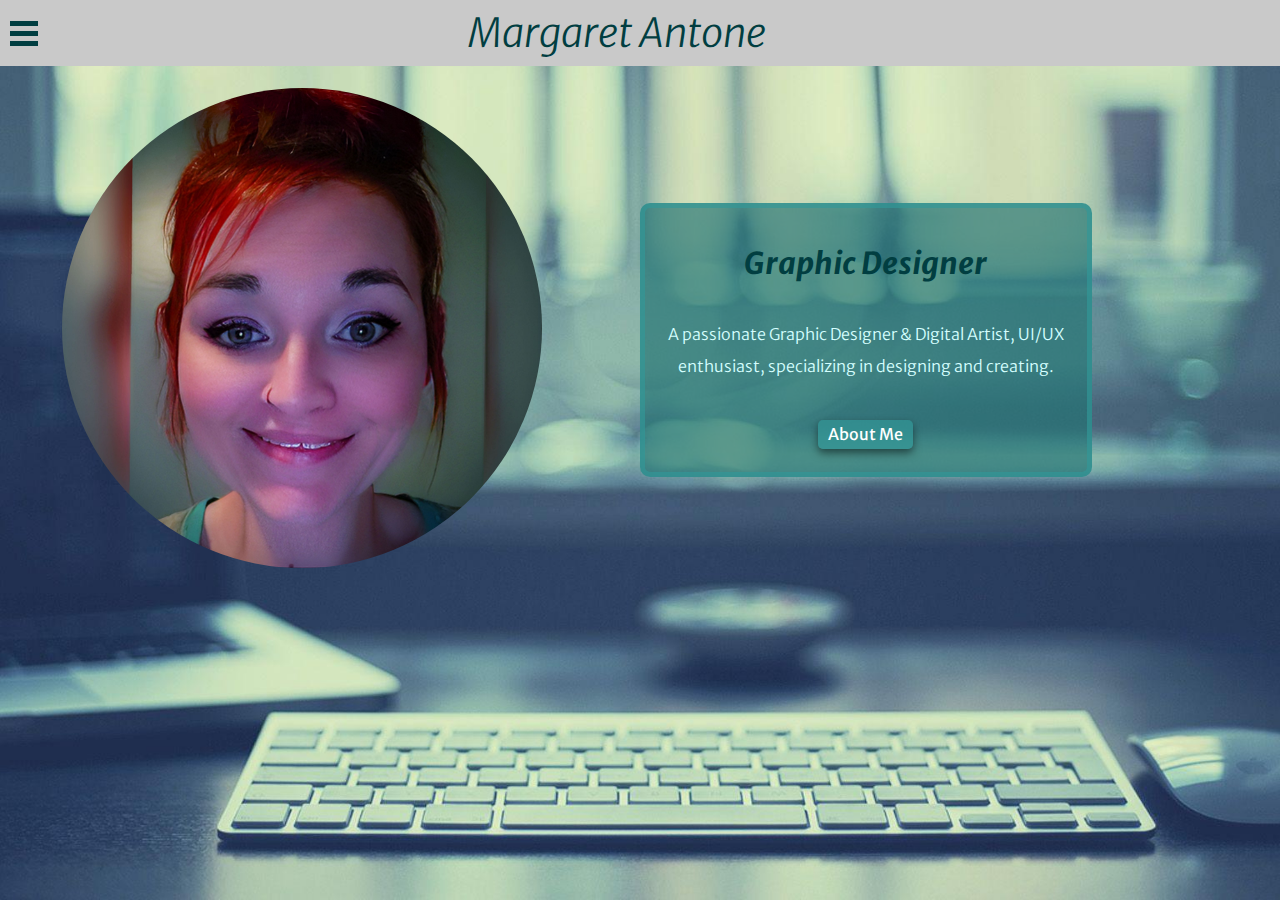
<file: index.html>
<!DOCTYPE html>
<html lang="en">
  <head>
    <meta charset="UTF-8" />
    <meta name="viewport" content="width=device-width, initial-scale=1.0" />
    <title>Margaret Antone's Portfolio</title>
    <link rel="stylesheet" href="./normalize.css" />
    <link rel="stylesheet" href="./style.css" />
    <link rel="preconnect" href="https://fonts.googleapis.com" />
    <link rel="preconnect" href="https://fonts.gstatic.com" crossorigin />
    <link
      href="https://fonts.googleapis.com/css2?family=Merriweather+Sans:ital,wght@0,300..800;1,300..800&family=Shadows+Into+Light&display=swap"
      rel="stylesheet"
    />
  </head>

  <body>
    <header>
      <div class="menu-container">
        <div
          class="hamburger-menu"
          onclick="toggleMenu()"
          aria-controls="nav-menu"
          aria-expanded="false"
          role="button"
          tabindex="0"
        >
          <div class="bar"></div>
          <div class="bar"></div>
          <div class="bar"></div>
        </div>
        <h1>Margaret Antone</h1>
        <nav id="nav-menu" class="nav-menu" aria-hidden="true">
          <ul>
            <li><a href="./otherpages/experience.html">Experience</a></li>
            <li><a href="./otherpages/resume.html">Resume</a></li>
            <li><a href="./otherpages/contact.html">Contact</a></li>
          </ul>
        </nav>
      </div>
    </header>

    <main>
      <section class="hero-section">
        <img src="./Images/PortfolioPicture.jpg" alt="picture of Margaret" />
        <div class="desc">
          <h2>Graphic Designer</h2>
          <p>
            A passionate Graphic Designer & Digital Artist, UI/UX enthusiast,
            specializing in designing and creating.
          </p>
          <button
            class="about-button"
            onclick="openPopup()"
            aria-haspopup="dialog"
            aria-controls="popup"
          >
            About Me
          </button>
        </div>
      </section>

      <div
        id="popup"
        class="popup"
        role="dialog"
        aria-labelledby="popup-title"
        aria-hidden="true"
      >
        <div class="popup-content">
          <span
            class="close-button"
            onclick="closePopup()"
            aria-label="Close"
            tabindex="0"
            >&times;</span
          >

          <h2 id="popup-title">About Me</h2>
          <p>
            Hi, I'm Margaret Antone, a passionate Graphic Designer & Digital
            Artist with a love for creating engaging visual content, based out
            of London, Ontario. As a mother of 3 with a passion for creative
            design. My work spans various areas including UI/UX design, digital
            art, and more. I thrive on turning creative ideas into compelling
            designs.
          </p>
          <p>
            I want to explore and create in all aspects of life. From creating
            and designing fun art projects with my children, to bringing my
            client's ideas to life. I enjoy all aspects of design from start to
            finish.
          </p>
          <p>
            I am very focused on giving my clients the end results they imagine!
          </p>
          <p>
            I have recently completed the INDIGItech program, a specialized
            initiative by the Indigenous Friends Association aimed at equipping
            Indigenous individuals with advanced skills in technology, coding,
            and digital literacy along with digital art. Currently, I am serving
            as an intern with the Indigenous Friends Association, where I am
            furthering my education and honing my expertise in Web Development.
          </p>
        </div>
      </div>
    </main>
    <script src="./script.js"></script>
  </body>
</html>
</file>
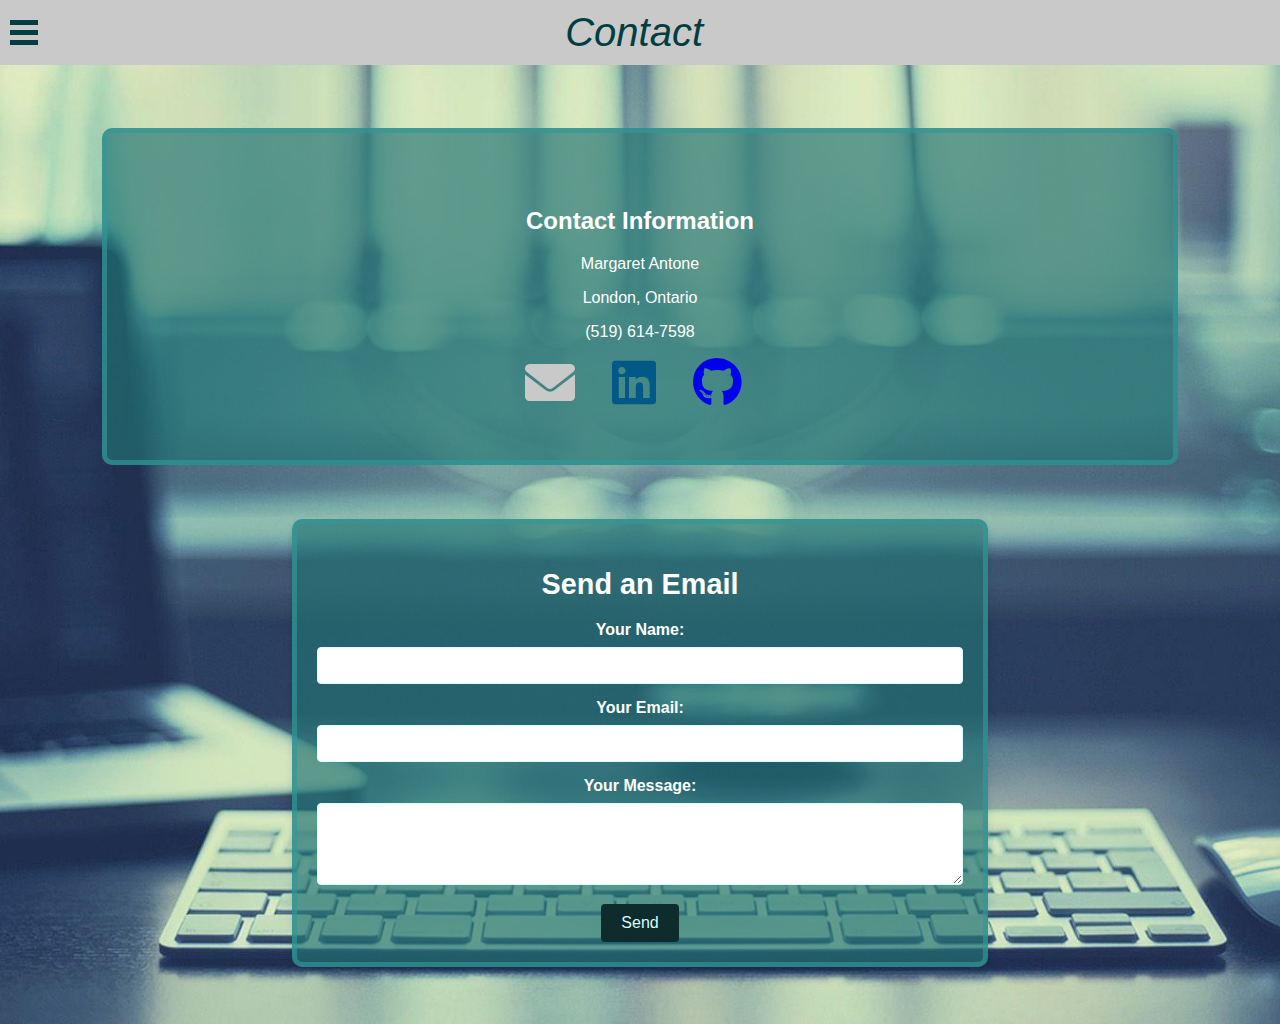
<file: otherpages/contact.html>
<!DOCTYPE html>
<html lang="en">
  <head>
    <meta charset="UTF-8" />
    <meta name="viewport" content="width=device-width, initial-scale=1.0" />
    <title>Contact</title>
    <link rel="stylesheet" href="../style.css" />
    <link
      rel="stylesheet"
      href="https://cdnjs.cloudflare.com/ajax/libs/font-awesome/6.0.0-beta3/css/all.min.css"
    />
  </head>
  <body class="contact-body">
    <header>
      <div class="menu-container">
        <div
          class="hamburger-menu"
          onclick="toggleMenu()"
          aria-controls="nav-menu"
          aria-expanded="false"
          role="button"
          tabindex="0"
        >
          <div class="bar"></div>
          <div class="bar"></div>
          <div class="bar"></div>
        </div>
        <h1 class="CH1">Contact</h1>
        <nav id="nav-menu" class="nav-menu" aria-hidden="true">
          <ul>
            <li><a href="../index.html">Home</a></li>
            <li><a href="../otherpages/experience.html">Experience</a></li>
            <li><a href="../otherpages/resume.html">Resume</a></li>
            <li><a href="../otherpages/contact.html">Contact</a></li>
          </ul>
        </nav>
      </div>
    </header>
    <main class="contact-main">
        <div class="contact-info">
            <h2>Contact Information</h2>
            <p>Margaret Antone</p>
            <p>London, Ontario</p>
            <p>(519) 614-7598</p>
            <div class="contact-flex">
              <a href="mailto:margaretantone17@gmail.com" class="email-icon" aria-label="Email Margaret Antone">
                  <i class="fas fa-envelope" aria-hidden="true"></i>
              </a>

              <a href="https://www.linkedin.com/in/margaret-antone" target="_blank" class="linkedin-icon" aria-label="Margaret Antone's LinkedIn Profile">
                  <i class="fab fa-linkedin" aria-hidden="true"></i>
              </a>

              <a href="https://github.com/MAntone235" target="_blank" class="github-icon" aria-label="Margaret Antone's Github Profile">
                <i class="fa-brands fa-github" aria-hidden="true"></i>
            </a>
          </div>
          
        </div>

        <div class="email-form">
          <h2>Send an Email</h2>
          <form action="your-server-endpoint" method="post">
            <label for="name">Your Name:</label>
            <input type="text" id="name" name="name" required />

            <label for="email">Your Email:</label>
            <input type="email" id="email" name="email" required />

            <label for="message">Your Message:</label>
            <textarea id="message" name="message" rows="4" required></textarea>

            <button type="submit">Send</button>
          </form>
        </div>
      </div>
    </main>
    <script src="../script.js"></script>
  </body>
</html>
</file>
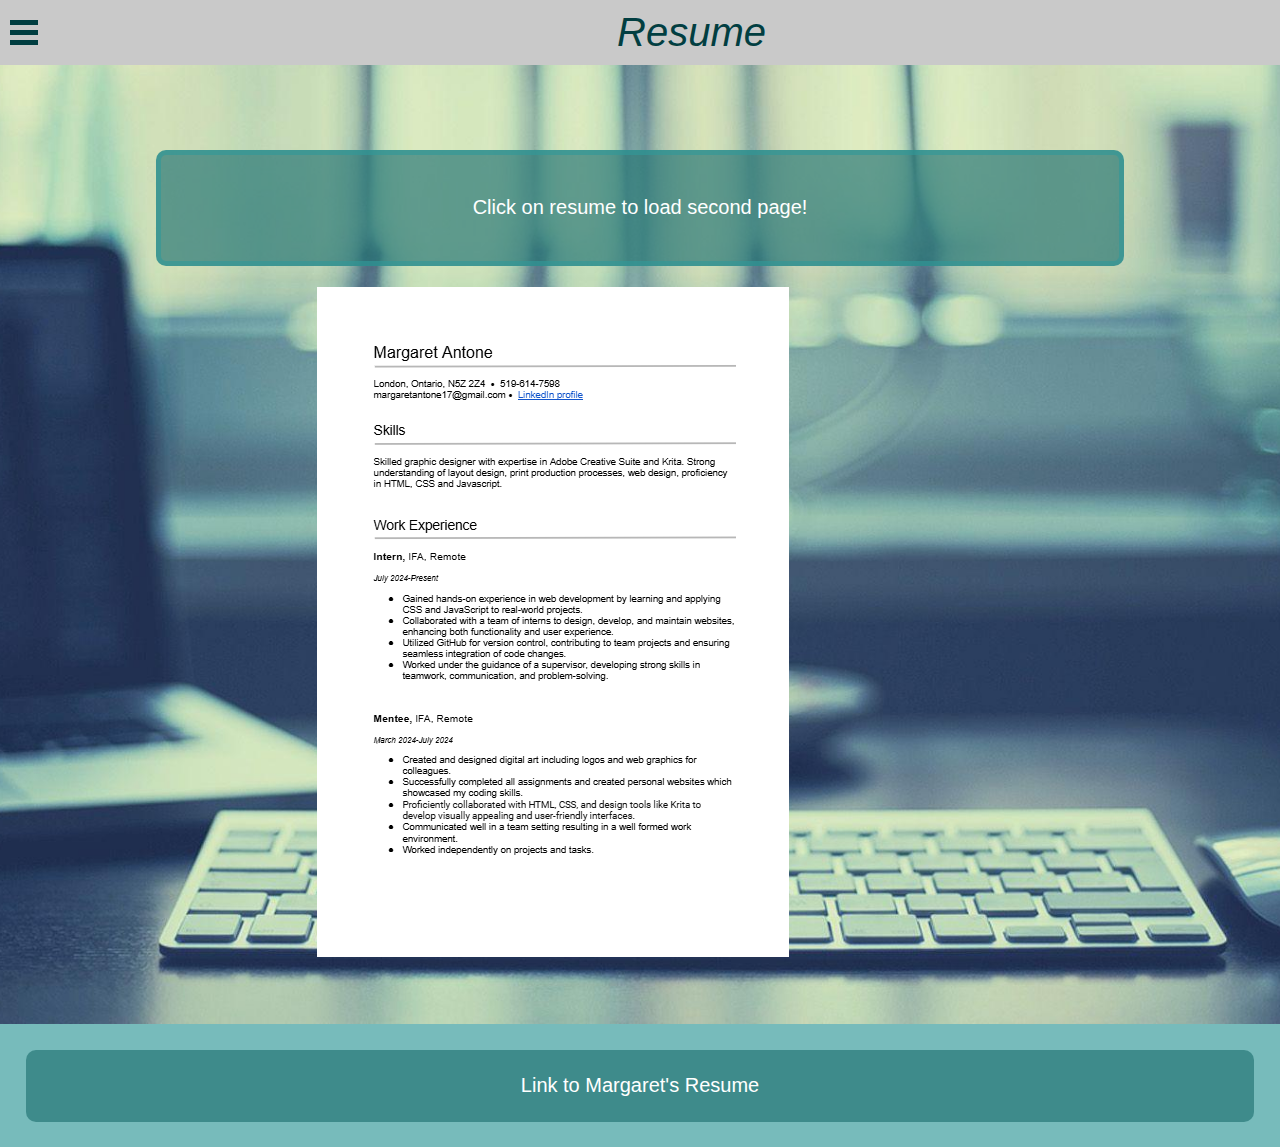
<file: otherpages/resume.html>
<!DOCTYPE html>
<html lang="en">
  <head>
    <meta charset="UTF-8" />
    <meta name="viewport" content="width=device-width, initial-scale=1.0" />
    <title>Resume</title>
    <link rel="stylesheet" href="../style.css" />
  </head>
  <body>
    <header>
      <div class="menu-container">
        <div
          class="hamburger-menu"
          onclick="toggleMenu()"
          aria-controls="nav-menu"
          aria-expanded="false"
          role="button"
          tabindex="0"
        >
          <div class="bar"></div>
          <div class="bar"></div>
          <div class="bar"></div>
        </div>
        <h1>Resume</h1>
        <nav id="nav-menu" class="nav-menu" aria-hidden="true">
          <ul>
            <li><a href="../index.html">Home</a></li>
            <li><a href="../otherpages/experience.html">Experience</a></li>
            <li><a href="../otherpages/resume.html">Resume</a></li>
            <li><a href="../otherpages/contact.html">Contact</a></li>
          </ul>
        </nav>
      </div>
    </header>
    <main class="resume-main">
      <section class="flipResume">
        <p>Click on resume to load second page!</p>
      </section>
      <div class="flip-box">
        <div class="flip-box-inner">
          <div class="flip-box-front">
            <img
              src="../Images/resume pg1.png"
              alt="First page of Margaret Antone's Resume"
            />
          </div>
          <div class="flip-box-back">
            <img
              src="../Images/resume pg 2.png"
              alt="Second page of Margaret Antone's Resume"
            />
          </div>
        </div>
      </div>
    </main>
    <footer>
      <section class="resumeLink">
        <a
          href="https://docs.google.com/document/d/1xx5RVk2ryHc48D6wvbhasC8tq4_ag76UOTBkf3vvFAM/edit?usp=sharing"
          target="_blank"
        >
          Link to Margaret's Resume
        </a>
      </section>
    </footer>
    <script src="../script.js"></script>
  </body>
</html>
</file>
<file: style.css>
/* Root variables */
:root {
    --textbox-color: rgba(33, 114, 114, 0.664);
    --border-color: rgba(50, 153, 153, 0.664);
    --hover-color: rgb(14, 44, 44);
    --text-color: black;
    --font-size-16: 16px;
    --font-size-18: 18px;
    --font-size-20: 20px;
    --font-size-28: 28px;
}


/* Base styles for the body */
body{
    font-family: "Merriweather Sans", sans-serif;
        font-weight: 200;
        font-style: normal;
        margin: 0;
        
}

/* Styles for the header section */
header {
    position: fixed;
    width: 100%;
    top: 0;
    background-color: #C9C9C9;
    color: white;
    z-index: 1000;
}

/* Container for menu items in the header */
.menu-container {
    display: flex;
    justify-content: space-between;
    align-items: center;
    padding: 10px;
}

/* Styles for the hamburger menu icon */
.hamburger-menu {
    cursor: pointer;
    display: flex;
    flex-direction: column;
    gap: 5px;
}

/* Styles for each bar in the hamburger menu */
.bar {
    width: 28px;
    height: 5px;
    background-color: rgb(1, 62, 65);
}

/* Navigation menu styles */
.nav-menu {
    display: none;
    position: absolute;
    top: 50px;
    left: 0;
    background-color: #C9C9C9;
    width: 300px;
    border-radius: 5px;
}

/* Styles for the list within the navigation menu */
.nav-menu ul {
    list-style: none;
    padding: 2%;
    margin: 0;
}

/* Styles for each list item in the navigation menu */
.nav-menu ul li {
    border-bottom: 1px solid #555;
}

/* Remove border from the last list item */
.nav-menu ul li:last-child {
    border-bottom: none;
}

/* Styles for links in the navigation menu */
.nav-menu a {
    display: block;
    padding: 20px;
    color: rgb(1, 62, 65);
    text-decoration: none;
    font-size: var(--font-size-20);
    font-family: "Shadows Into Light", cursive;
}

/* Hover effect for navigation links */
.nav-menu a:hover {
    background-color: #444;
}

/* Styles for the main header (h1) */
h1 {
    font-size: 40px;
    font-weight: 300;
    font-style: italic;
    color: rgb(1, 62, 65);
    margin: 0;
    padding-right: 40%;
}

/* Resume page H1 */
.resumeH1{
    padding-right: 45%;
}

/* Contact page H1 */
.CH1{
    padding-right: 45%;
}

/* Styles for images in the hero section */
.hero-section img {
    float: left;
    max-width: 100%;
    border-radius: 50%;
    max-height: 400px;
    transform: scale(1.2);
    animation: zoomInOut 2s forwards;
}

/* Define the zoom-in and zoom-out animation */
@keyframes zoomInOut {
    0% {
        transform: scale(1.2);
    }
    100% {
        transform: scale(.80);
    }
}

/* Styles for the hero section */
.hero-section {
    background-image: url(./Images/background.jpg);
    background-size: cover;
    background-position: center;
    background-repeat: no-repeat;
    padding: 10% 8% 15% 8% ;
    height: 100vh; 
    width: 100vw; 
    box-sizing: border-box; 
}

/* Styles for the description section */
.desc {
    text-align: center;
    background-color: var(--textbox-color);
    border-radius: 10px;
    border:5px solid  var(--border-color) ;
    line-height: 2;
    margin: 7% 8% 2% 50%;
    padding-bottom: 2%;
    transform: scale(1.2); 
    transition: transform 1s ease-in-out;
}

.zoom-end {
    transform: scale(1);
}

.desc h2 {
    font-size: 30px;
    font-family: "Merriweather Sans", sans-serif;
    font-style: italic;
    color: rgb(1, 62, 65);
}

/* Styles for paragraphs inside the description section */
.desc p {
    font-size: var(--font-size-16);
    font-family: "Merriweather Sans", sans-serif;
    color: rgb(213, 255, 255);
    margin-top: 3px;
}

/* Popup container */
.popup {
    display: none; 
    position: fixed; 
    z-index: 1000; 
    left: 0;
    top: 0;
    width: 100%;
    height: 100%;
    overflow: auto;  
    background-color: rgba(0,0,0,0.4); 
    justify-content: center;
    align-items: center;
    padding-top: 12%;
}

/* Popup content */
.popup-content {
    background-color:rgb(151, 213, 216);
    margin: 15% auto;
    padding: 20px;
    border: 1px solid #888;
    width: 90%;
    max-width: 600px;
    border-radius: 10px;
    font-size: var(--font-size-20);
    line-height: 1.7;
}

/* The close button */
.close-button {
    color: #707070;
    float: right;
    font-size: 30px;
    font-weight: bold;
}

.close-button:hover,
.close-button:focus {
    color: black;
    text-decoration: none;
    cursor: pointer;
}

/* Button styling */
.about-button {
    display: inline-block;
    padding: 5px 10px;
    font-size: var(--font-size-16);
    color: white;
    background-color: var(--border-color);
    text-decoration: none;
    border-radius: 5px;
    margin-top: 5%; 
    transition: background-color 0.3s ease;
    border: none;
    box-shadow: 0 4px 8px rgba(0, 0, 0, 0.5);
}

.about-button:hover {
    background-color: rgb(99, 136, 136); 
    box-shadow: 0 6px 12px rgba(0, 0, 0, 0.3);
}

.hamburger-menu:focus {
  outline: 3px solid rgb(57, 233, 233);
}

.close-button:focus {
  outline: 3px solid rgb(19, 70, 70);
}

/* EXPERIENCE PAGE */
/* styling for Experience paragraph */

.exMain{
    background-image: url(./Images/background.jpg);
    background-size: cover;
    background-position: center;
    background-repeat: no-repeat;
    padding: 10% 8% 80% 8% ;
    height: 100vh; 
    width: 100vw; 
    box-sizing: border-box; 
}
.exP{
    text-align: center;
    font-size: var(--font-size-18);
    color: white;
    background-color: var(--textbox-color);
    border-radius: 10px;
    border:5px solid  var(--border-color) ;
    margin: 0 10%;
    padding:5%;
}

.flex-project {
    display: flex;
    flex-wrap: wrap;
    gap: 2%;
    justify-content: center;
}

.flip-box1 {
    max-width: 30%; 
    box-sizing: border-box; 
    font-size: 14px;
    color: white;
    text-align: center;
    background-color: rgba(26, 82, 82, 0.856);
    border-radius: 10px;
    border: 5px solid rgb(19, 61, 61);
    margin: 2% 0;
    padding: 2%;
    width: 300px; 
    height: 200px; 
    perspective: 1000px;
    margin: 10px;
}

.flip-box-inner1 {
    position: relative;
    width: 100%;
    height: 100%;
    transition: transform 0.9s;
    transform-style: preserve-3d;
}

.flip-box1:hover .flip-box-inner1 {
    transform: rotateY(180deg);
}

.flip-box-front1, .flip-box-back1 {
    position: absolute;
    width: 100%;
    height: 100%;
    backface-visibility: hidden;
    display: flex;
    justify-content: center;
    align-items: center;
    text-align: center;
    border: 1px solid rgb(151, 213, 216); 
    border-radius: 8px; 
}

.flip-box-front1 {
    background-color:rgba(26, 82, 82, 0.856)
}

.flip-box1 p{
    margin: 5%;
}

.flip-box-back1 {
    background-color:rgb(7, 48, 48) ;
    display: flex;
    flex-direction: column;
    color: white; 
    transform: rotateY(180deg);
}

.learnMore {
    padding: 5px 10px;
    font-size: var(--font-size-16);
    color: white;
    background-color: var(--border-color);
    text-decoration: none;
    border-radius: 5px;
    margin-top: 5%; 
    transition: background-color 0.3s ease;
    border: none;
    box-shadow: 0 4px 8px rgba(0, 0, 0, 0.5);
}

.learnMore a {
    text-decoration: none;
    color: white;
    font-size: var(--font-size-16);
}


/* Modal Background */
.modal {
    display: none; 
    position: fixed; 
    z-index: 1; 
    left: 0;
    top: 0;
    width: 100%; 
    height: 100%; 
    overflow: auto; 
    background-color: rgba(0,0,0,0.4); 
    padding-top: 60px;
}

/* Modal Content */

/* zoom effect */ 

.zoom-in {
    transition: transform 0.3s ease;
    transform: scale(1.5); 
}

.ITLCT-modal .zoom-in {
    transform: scale(1.3); 
}

.reno-modal .zoom-in {
    transform: scale(1.25);
}
.GP-modal .zoom-in{
    transform: scale(1.1);
}

/* H2 & H3 style */
.modals-style h2{
    text-align: center;
    color: rgb(17, 58, 58);
    font-size: 30px;
    text-decoration: underline;
}

h3{
    text-align: center;
    color: rgb(19, 63, 63);
    font-size: var(--font-size-20);
}

/* Modal popup box style */
.modal-content {
    background-color:rgb(222, 253, 253);
    margin: 5% auto; 
    padding: 20px;
    border: 1px solid #888;
    border-radius: 10px;
    width: 90%; 
}

/* UX Case Study style */
.uxModal img{
    width: 50%;
    height: 50%;
}

.uxModal div{
    text-align: center;
    background-color: var(--textbox-color);
    border-radius: 10px;
    padding: 5%;
    margin: 5%;
}

.HMW-P{
    font-size: var(--font-size-18);
}

/* Nish Nails Image sizes */
.NN-modal img{
    width: 30%;
    height: 30%;
}

.reno-modal img{
    width: 40%;
    height: 40%;
}

.link-flex{
    display: flex;
    flex-direction: row;
    justify-content: center;
}

.link-flex a{
    text-decoration: none;
    color: white;
    border-radius: 10px;
    border: 2px solid rgb(14, 44, 44);
    padding: 2% 0;
}

.uxModal .link-flex div{
    margin: 2%;
    padding: 3%;
}
.button:hover {
    background-color: rgb(151, 213, 216);
    color: rgb(14, 44, 44);
}

/* ITLCT Style */
.ITLCT-Flex {
    display: grid;
    grid-template-columns: repeat(3, 1fr); 
    grid-template-rows: repeat(3, 1fr);
    gap: 10px; 
  }
  
  .ITLCT-Flex .item {
    overflow: hidden;
    position: relative; 
  }
  
  .ITLCT-Flex img {
    width: 100%; 
    height: 100%;
    object-fit: cover; 
    cursor: pointer; 
  }
  
  .full-image {
    display: none;
    position: absolute; 
    top: 0;
    left: 0;
    width: 100%;
    height: 100%;
    background-color: rgb(0, 0, 0); 
    justify-content: center;
    align-items: center;
    z-index: 10; 
  }
  
  .full-image img {
    max-width: 90%;
    max-height: 90%;
    object-fit: contain; 
  }
  
  .ITLCT-Flex .item.active .full-image {
    display: flex; 
  }

  .fullscreen-image {
    position: fixed;
    top: 0;
    left: 0;
    width: 100%;
    height: 100%;
    background-color: rgba(0, 0, 0, 0.945);
    display: flex;
    justify-content: center;
    align-items: center;
    z-index: 9999; 
  }
  
  .fullscreen-image img {
    max-width: none;
    max-height: none;
    transition: transform 0.2s ease; 
}

.figma-file{
    text-decoration: none;
    color: white;
    border: 2px solid rgb(27, 83, 83);
    padding: 1%;
    font-size: var(--font-size-16);
    background-color: rgb(19, 61, 61);
    border-radius: 5px;
    margin-top: 5%; 
    transition: background-color 0.3s ease;
    box-shadow: 0 4px 8px rgba(0, 0, 0, 0.5);
}

.figma-file:hover{
    background-color: rgb(1, 107, 112);
}

/* Modal textboxs */
.NN-modal,
.GP-modal,
.ITLCT-modal,
.reno-modal div{
    text-align: center;
    background-color: var(--textbox-color);
    border-radius: 10px;
    padding: 5%;
    margin: 5%;
}


/* Close Button */
.close {
    color: #474747;
    float: right;
    font-size: 28px;
    font-weight: bold;
}

.close:hover,
.close:focus {
    color: rgb(1, 107, 112);
    text-decoration: none;
    cursor: pointer;
}

/* STYLE FOR RESUME PAGE */
.resume-main{
    background-image: url(./Images/background.jpg);
    background-size: cover;
    background-position: center;
    background-repeat: no-repeat;
    padding: 10% 8% 70% 8% ;
    height: 100vh; 
    width: 100vw; 
    box-sizing: border-box; 
}

.flipResume{
    text-align: center;
    background-color: var(--textbox-color);
    border: 5px var(--border-color) solid ;
    border-radius: 10px;
    font-size: var(--font-size-20);
    color: white;
    padding:2%;
    margin: 2% 5%;
}

.resumeLink{
    text-align: center;
    background-color: var(--textbox-color);
    border-radius: 10px;
    font-size: var(--font-size-20);
    color: white;
    padding:2%;
}
.resumeLink a{
    text-decoration: none;
    color: white;
}
.resumeLink a:hover {
    text-transform: uppercase; 
    color: rgb(14, 44, 44);
}

.resumeLink a:active{
    color: rgb(151, 213, 216);
}
footer{
    background-color: var(--border-color);
    padding: 2%;
}
.resume-main img{
    margin-left: 20%;
} 

/* Styling for the flip box */
.flip-box {
    background-color: transparent;
    perspective: 1000px;
  }
  
  .flip-box-inner {
    position: relative;
    width: 100%;
    height: 100%;
    transition: transform 0.6s;
    transform-style: preserve-3d; 
  }
  
  .flip-box.flipped .flip-box-inner {
    transform: rotateY(180deg); 
  }
  
  .flip-box-front, .flip-box-back {
    position: absolute;
    width: 100%;
    height: 100%;
    backface-visibility: hidden; 
  }
  
  .flip-box-front {
    background-color: #bbb;
  }
  
  .flip-box-back {
    background-color: #2980b9;
    color: white;
    text-align: center;
    transform: rotateY(180deg);
  }

  
/* STYLE FOR CONTACT PAGE */

.contact-main{
    background-image: url(./Images/background.jpg);
    background-size: cover;
    background-position: center;
    background-repeat: no-repeat;
    padding: 10% 8% 70% 8% ;
    height: 100vh; 
    width: 100vw; 
    box-sizing: border-box; 
}

/* Styling for Icons */
.linkedin-icon {
    display: inline-flex;
    align-items: center;
    color: #025886; 
    text-decoration: none;
    margin-right: 0.5em;
  }
  
  .linkedin-icon i {
    font-size: 1.5em;
    margin-right: 0.5em;
  }
  
  
  .email-icon {
    display: inline-flex;
    align-items: center;
    color: #C9C9C9; 
    text-decoration: none;
    margin-right: 0.5em;
  }
  
  .email-icon i {
    font-size: 1.2em;
    margin-right: 0.5em;
  }

  /* styling for contact info */
  .contact-info{
    background-color: var(--textbox-color);
    border-radius: 10px;
    border: 5px var(--border-color) solid;
    color: white;
    text-align: center;
    padding: 5%;
  }

  .contact-info i{
    font-size: 50px;
  }
  .contact-flex{
    display: flex;
    flex-direction: row;
    margin-left: 38%;
  }

.h1{
    font-size: 40px;
    font-weight: 300;
    font-style: italic;
    color: rgb(1, 62, 65);
    margin: 0;
    padding-right: 45%;
}

/* Container for the form */
.email-form {
    max-width: 60%;
    margin: 0 auto;
    padding: 20px;
    background-color: var(--textbox-color);
    border-radius: 10px;
    border:5px var(--border-color) solid;
    color: white;
    text-align: center;
    box-shadow: 0 4px 8px rgba(0, 0, 0, 0.1); 
    margin-top: 5%;
  }
  
  /* Heading inside the form */
  .email-form h2 {
    font-size: 1.8em; 
    margin-bottom: 20px; 
  }
  
  /* Form labels */
  .email-form label {
    display: block; 
    margin-bottom: 8px; 
    font-weight: bold;
  }
  
  /* Form inputs and textarea */
  .email-form input[type="text"],
  .email-form input[type="email"],
  .email-form textarea {
    width: 100%; 
    padding: 10px; 
    border: 1px solid rgb(213, 255, 255); 
    border-radius: 4px; 
    box-sizing: border-box;
    margin-bottom: 15px; 
  }
  
  /* Form button */
  .email-form button {
    background-color: rgb(14, 44, 44);
    color: rgb(213, 255, 255);
    border: none;
    padding: 10px 20px;
    border-radius: 4px; 
    font-size: 1em; 
    cursor: pointer;
    transition: background-color 0.3s ease; 
  }
  
  /* Button hover effect */
  .email-form button:hover {
    background-color: rgb(151, 213, 216);
  }
  

/* Style for LinkedIn Icon */
.linkedin-icon {
    display: inline-flex;
    align-items: center;
    color: #025886; 
    text-decoration: none;
    margin-right: 2%;
}

.linkedin-icon i {
    font-size: 50px; 
    transition: transform 0.3s ease, color 0.3s ease;
}

/* Style for Email Icon */
.email-icon {
    display: inline-flex;
    align-items: center;
    color: #C9C9C9; 
    text-decoration: none;
    margin-right: 2%;
}

.email-icon i {
    font-size: 50px; 
    transition: transform 0.3s ease, color 0.3s ease;
}

/* Hover effects for icons */
.email-icon:hover i {
    transform: scale(1.2);
    color: rgb(1, 60, 63); 
}

.linkedin-icon:hover i {
    transform: scale(1.2);
    color: #51a0f5;
}

/* Dark mode styles */
@media (prefers-color-scheme: dark) {
    :root {
        --textbox-color: rgba(33, 33, 33, 0.8);
        --border-color: rgba(50, 50, 50, 0.8);
        --hover-color: rgba(255, 255, 255, 0.2);
        --text-color: white;
        background-color: #121212;
        color: #e0e0e0;
    }

    /* Apply dark mode styles to specific elements */
    body {
        background-color: #121212d2;
        color: #e0e0e0;
    }
    
    /* Dark mode overlay */
[data-theme='dark'] main::before {
    content: "";
    position: absolute;
    top: 0;
    left: 0;
    width: 100%;
    height: 100%;
    background: rgba(0, 0, 0, 0.164); 
    z-index: 1; 
    pointer-events: none; 
}

[data-theme='dark'] .exMain::before {
    content: "";
    position: absolute;
    top: 0;
    left: 0;
    width: 100%;
    height: 196%;
    background: rgba(0, 0, 0, 0.164); 
    z-index: 1; 
    pointer-events: none; 
}

[data-theme='dark'] .resume-main::before {
    content: "";
    position: absolute;
    top: 0;
    left: 0;
    width: 100%;
    height: 238%;
    background: rgba(0, 0, 0, 0.164); 
    z-index: 1; 
    pointer-events: none; 
}

[data-theme='dark'] .contact-main::before {
    content: "";
    position: absolute;
    top: 0;
    left: 0;
    width: 100%;
    height: 174%;
    background: rgba(0, 0, 0, 0.164); 
    z-index: 1; 
    pointer-events: none; 
}

    header {
        background-color: #1e1e1e;
    }

    .nav-menu {
        background-color: #1e1e1e;
    }

    .bar{
        background-color: rgb(151, 213, 216);
        width: 28px;
        height: 5px;
    }
    h1, h2, h3{
        color: var(--text-color);
    }

    .h1{
        color: var(--text-color);
    }

    .desc h2{
        color: var(--text-color);
    }

    .nav-menu a {
        color: #e0e0e0;
    }

    .nav-menu a:hover {
        background-color: #333;
    }

    .hero-section img{
        background-color: white;
    }

    .about-button {
        background-color: rgb(1, 107, 112);
    }

    .about-button:hover {
        background-color: rgb(56, 124, 128);
    }

    .popup-content {
        background-color: #333;
        color: #e0e0e0;
    }

    .close-button {
        color: #e0e0e0;
    }

    .close-button:hover {
        color: #fff;
    }
    
    .resumeLink a:hover {
        text-transform: uppercase; 
        color: rgb(3, 252, 252);
    }

    .email-icon i {
        color: #ffffff;
    }
    
    .email-icon:hover i{
        color: rgb(4, 238, 250);
    }

    .linkedin-icon i{
        color: #36acfa;
    }

    .linkedin-icon:hover i{
        color: #0647fa;
    }

    .github-icon i{
        color: rgb(153, 0, 255);
    }

    .github-icon:hover i{
        color: rgb(218, 168, 252);
    }
}

/* RESPONSIVE DESIGN */
/* max width 768px */
@media (max-width: 768px) {
    .menu-container {
        flex-direction: column;
        align-items: flex-start;
    }

    .hamburger-menu{
        margin: 1%;
    }
    .nav-menu {
        width: 100%;
        top: 50px;
    }

    h1 {
        position: absolute;
        font-size: 30px;
        margin-left: 38%;
        padding-right: 0;
    }
    /* Homepage design */
    .desc {
        margin: 7% 5% 2% 5%;
        padding: 2%;
        transform: scale(1);
    }

    .hero-section img {
        max-height: 250px;
        float: none;
        margin-left: 35%;
    }

    .hero-section {
        padding: 10% 5% 15% 5%;
    }


    .about-button {
        font-size: var(--font-size-16);
    }

    .popup-content{
        margin-top: 70%;
    }

    /* Experience page */
    .exMain{
        height: 100%;
    }
    .exP{
        margin: 2%;
        padding: 2%;
    }
    .flex-project section {
        max-width: 40%;
    }

    .flex-project .ITLCT p{
        margin-top: 10%;
    }

    .ux .learnMore{
        margin-top: 5%;
    }
    
    .NishNails .learnMore{
        margin-top: 32%;
    }
    .GP .learnMore{
        margin-top: 23%;
    }
    
    
    .ITLCT .learnMore{
        margin-top:10%;
    }
    
    .reno .learnMore{
        margin-top: 10%;
    }
    .modal-content {
        width: 90%;
    }

    .GP-modal img{
        width: 30%;
        height: 30%;
    }
    
    /* Resume Page */
    .resume-main{
        height: 100%;
        padding-bottom: 120%;
    }

    .resume-main img{
        margin-left: 5%;
    } 

    /* Contact page */
    .h1{
        margin-left: 40%;
    }
}

/* Responsive design for 390px */
@media (max-width: 390px) {
    h1 {
        position: absolute;
        font-size: 24px;
        margin-left: 30%;
    }

    /* Homepage style */
    .hero-section img {
        max-height: 250px;
        float: none;
        margin-left: 15%;
        margin-top: 10%;
    }
    
    .desc {
        margin: 5% 3% 2% 3%;
        font-size: var(--font-size-16);
    }

    .about-button {
        font-size: var(--font-size-14);
    }

    .popup-content{
        font-size: 14px;
        margin-top: 5%;
    }

    /* Experience Page */
    .exMain{
        height: 100%; 
    }

    .exP{
        font-size: var(--font-size-14);
        margin-top: 10%;
    }

    .flex-project section {
        max-width: 100%;
        font-size: 10px;
        padding: 5%;
    }

    .flip-box1{
        max-width: 100%;
    }

    .link-flex {
        font-size: 10px;
    }

    .modal-content {
        width: 80%;
        font-size: 12px;
    }

    .modal-content img{
        width: 90%;
        height: 90%;
    }

    /* Resume Page */

    .flipResume{
        margin-top: 10%;
        font-size: var(--font-size-14);
    }

    .resume-main{
        padding-bottom: 140%;
        margin-top: 10%;
    }

    .resume-main img{
        margin-left: 0%;
        width: 300px;
        margin-top: 15%;
    } 

    /* Contact Page */
    .contact-main{
        height: 100%;
    }

    .CH1{
        margin-left: 35%;
    }

    .contact-info{
        margin-top: 20%;
    }

    .contact-flex{
        margin-left: 15%;
    }

    .email-form{
        padding-left: 20%;
        padding-right: 20%;
    }
}
</file>
